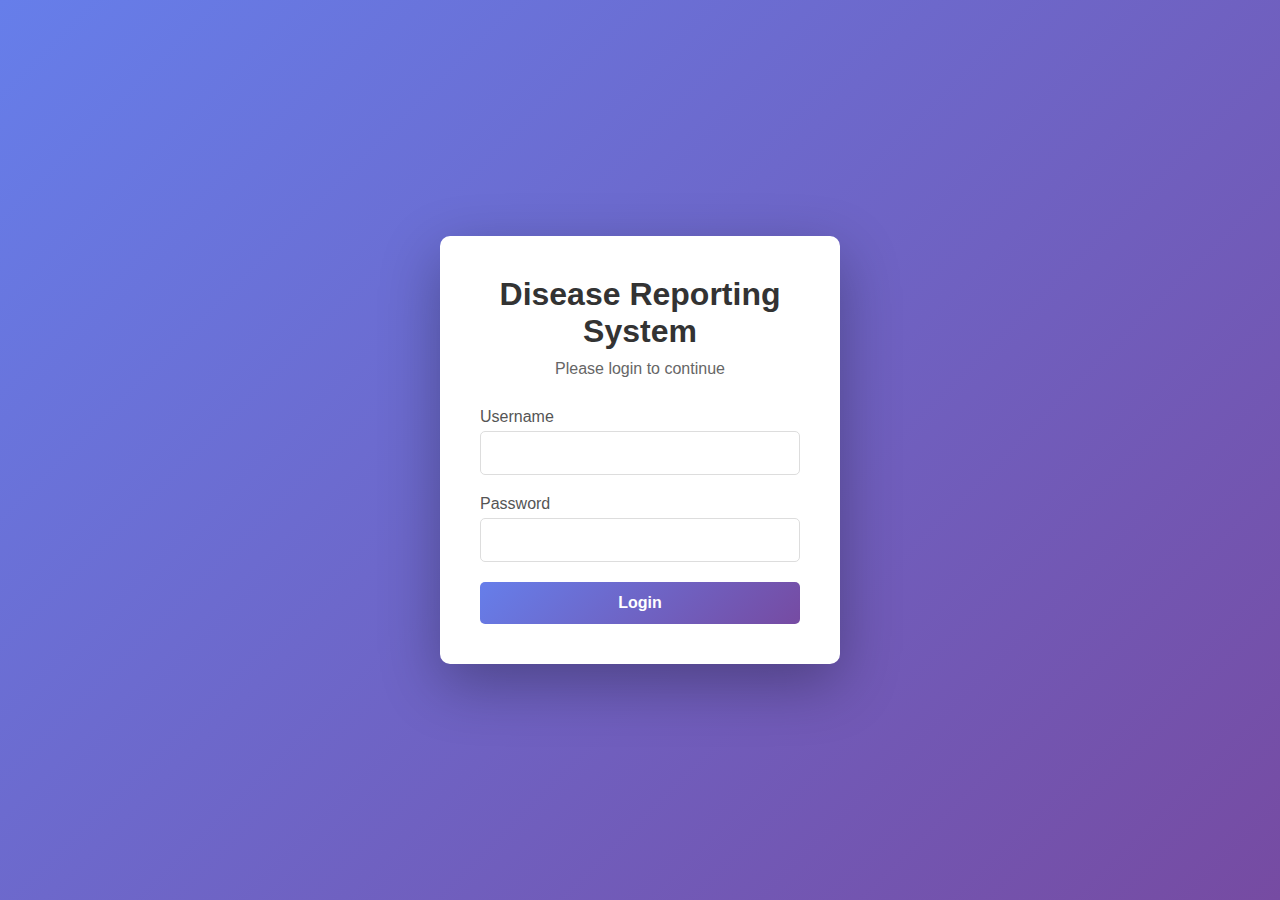
<file: Login.html>
<!DOCTYPE html>
<html lang="en">
  <head>
    <meta charset="UTF-8" />
    <meta name="viewport" content="width=device-width, initial-scale=1.0" />
    <title>Login - Disease Reporting System</title>
    <style>
      * {
        margin: 0;
        padding: 0;
        box-sizing: border-box;
      }

      body {
        font-family: -apple-system, BlinkMacSystemFont, "Segoe UI", Roboto,
          Oxygen, Ubuntu, sans-serif;
        background: linear-gradient(135deg, #667eea 0%, #764ba2 100%);
        min-height: 100vh;
        display: flex;
        justify-content: center;
        align-items: center;
      }

      .login-container {
        background: white;
        padding: 40px;
        border-radius: 10px;
        box-shadow: 0 20px 60px rgba(0, 0, 0, 0.3);
        width: 100%;
        max-width: 400px;
      }

      h1 {
        color: #333;
        margin-bottom: 10px;
        text-align: center;
      }

      .subtitle {
        color: #666;
        text-align: center;
        margin-bottom: 30px;
      }

      .form-group {
        margin-bottom: 20px;
      }

      label {
        display: block;
        margin-bottom: 5px;
        color: #555;
        font-weight: 500;
      }

      input {
        width: 100%;
        padding: 12px;
        border: 1px solid #ddd;
        border-radius: 5px;
        font-size: 16px;
        transition: border-color 0.3s;
      }

      input:focus {
        outline: none;
        border-color: #667eea;
      }

      button {
        width: 100%;
        padding: 12px;
        background: linear-gradient(135deg, #667eea 0%, #764ba2 100%);
        color: white;
        border: none;
        border-radius: 5px;
        font-size: 16px;
        font-weight: 600;
        cursor: pointer;
        transition: transform 0.2s, box-shadow 0.2s;
      }

      button:hover {
        transform: translateY(-2px);
        box-shadow: 0 10px 20px rgba(102, 126, 234, 0.3);
      }

      button:active {
        transform: translateY(0);
      }

      .error {
        background: #fee;
        color: #c33;
        padding: 10px;
        border-radius: 5px;
        margin-top: 20px;
        display: none;
      }

      .success {
        background: #dfd;
        color: #3a3;
        padding: 10px;
        border-radius: 5px;
        margin-top: 20px;
        display: none;
      }

      .loading {
        display: none;
        text-align: center;
        color: #667eea;
        margin-top: 10px;
      }
    </style>
  </head>
  <body>
    <div class="login-container">
      <h1>Disease Reporting System</h1>
      <p class="subtitle">Please login to continue</p>

      <form id="loginForm">
        <div class="form-group">
          <label for="username">Username</label>
          <input type="text" id="username" name="username" required />
        </div>

        <div class="form-group">
          <label for="password">Password</label>
          <input type="password" id="password" name="password" required />
        </div>

        <button type="submit">Login</button>
      </form>

      <div class="loading" id="loading">Logging in...</div>
      <div class="error" id="error"></div>
      <div class="success" id="success"></div>
    </div>

    <script>
      // Base URL for your API - change this to your worker URL
      const API_BASE_URL =
        "https://mehidistatics-api.ferhathamza17.workers.dev/api/v1";

      document
        .getElementById("loginForm")
        .addEventListener("submit", async (e) => {
          e.preventDefault();

          const username = document.getElementById("username").value;
          const password = document.getElementById("password").value;

          // Show loading, hide errors
          document.getElementById("loading").style.display = "block";
          document.getElementById("error").style.display = "none";
          document.getElementById("success").style.display = "none";

          try {
            const response = await fetch(`${API_BASE_URL}/login`, {
              method: "POST",
              headers: {
                "Content-Type": "application/json",
              },
              body: JSON.stringify({ username, password }),
            });

            const data = await response.json();

            if (response.ok) {
              // Store the token in localStorage
              localStorage.setItem("auth_token", data.token);
              localStorage.setItem("username", data.username);
              localStorage.setItem("user_id", data.user_id);
              localStorage.setItem("token_expires", data.expires_at);

              // Show success message
              document.getElementById("success").textContent =
                "Login successful! Redirecting...";
              document.getElementById("success").style.display = "block";

              // Redirect to main application page
              setTimeout(() => {
                window.location.href = "index.html"; // Your main app page
              }, 1500);
            } else {
              throw new Error(data.message || "Login failed");
            }
          } catch (error) {
            document.getElementById("error").textContent = error.message;
            document.getElementById("error").style.display = "block";
          } finally {
            document.getElementById("loading").style.display = "none";
          }
        });

      // Check if already logged in
      const token = localStorage.getItem("auth_token");
      const expiresAt = localStorage.getItem("token_expires");

      if (token && expiresAt) {
        const now = new Date();
        const expiryDate = new Date(expiresAt);

        if (now < expiryDate) {
          // Already logged in, redirect to app
          window.location.href = "index.html";
        } else {
          // Token expired, clear storage
          localStorage.clear();
        }
      }
    </script>
  </body>
</html>
</file>
